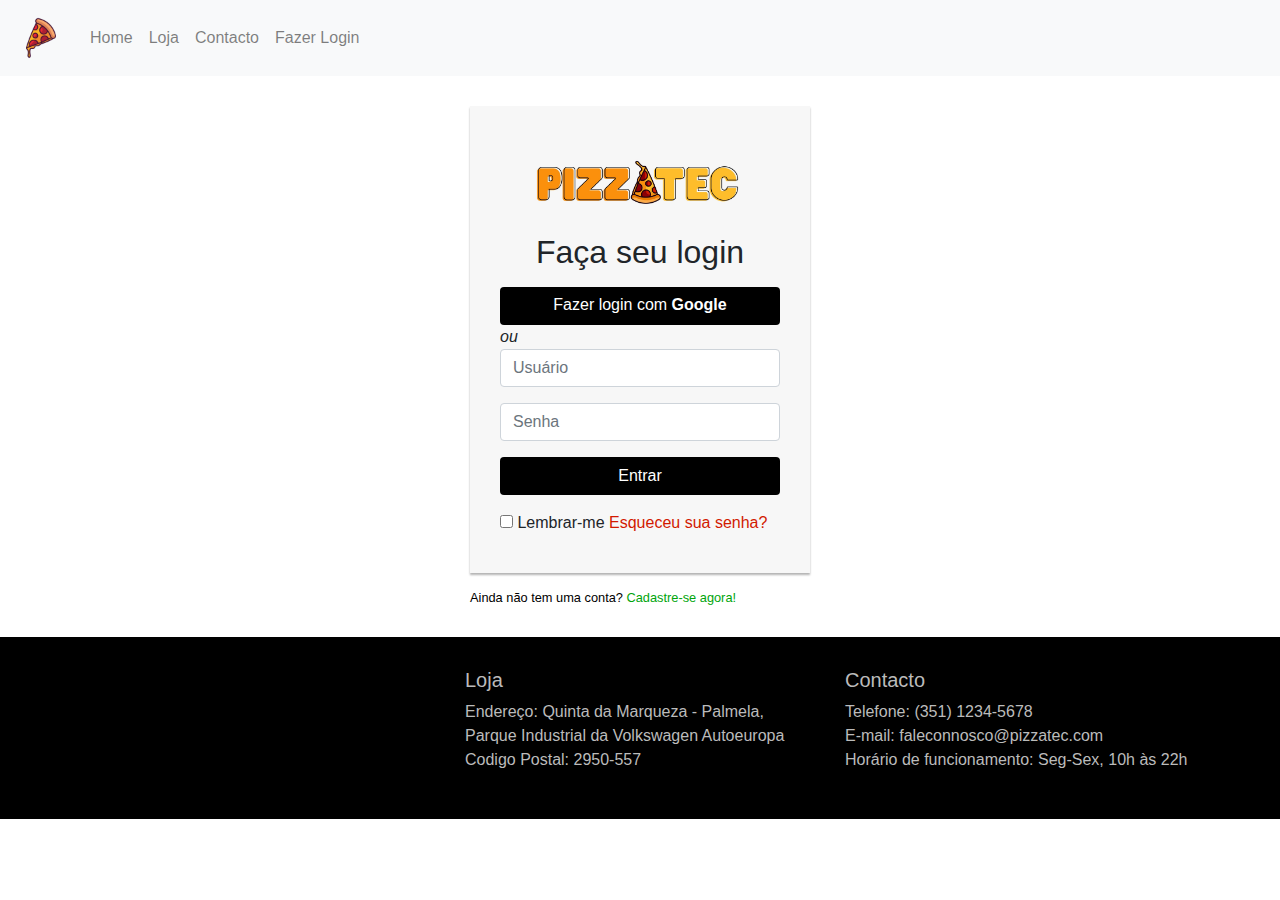
<file: login.html>
<!DOCTYPE html>
<html lang="pt-br">

<head>
    <meta charset="UTF-8">
    <meta name="viewport" content="width=device-width, initial-scale=1">
    <title>Login PizzaTec</title>
    <link rel="stylesheet" href="./styles.css">
    <link rel="stylesheet" href="./styleslogin.css">
    <link rel="stylesheet" href="https://maxcdn.bootstrapcdn.com/bootstrap/4.0.0/css/bootstrap.min.css"
        integrity="sha384-Gn5384xqQ1aoWXA+058RXPxPg6fy4IWvTNh0E263XmFcJlSAwiGgFAW/dAiS6JXm" crossorigin="anonymous">
    <link rel="icon" type="image/png" href="img/pizzalogo.png">
</head>

<body>

    <nav class="navbar navbar-expand-lg navbar-light bg-light">
        <a class="navbar-brand" href="#"><img src="img/pizzalogo.png" alt="" width="50px"></a>
        <button class="navbar-toggler" type="button" data-toggle="collapse" data-target="#navbarNav"
          aria-controls="navbarNav" aria-expanded="false" aria-label="Toggle navigation">
          <span class="navbar-toggler-icon"></span>
        </button>
        <div class="collapse navbar-collapse" id="navbarNav">
          <ul class="navbar-nav">
            <li class="nav-item">
              <a class="nav-link produtos-letra" href="index.html">Home</a>
            </li>
            <li class="nav-item">
              <a class="nav-link" href="#loja">Loja</a>
            </li>
            <li class="nav-item">
              <a class="nav-link" href="#contacto">Contacto</a>
            </li>
            <li class="nav-item">
              <a id="logout-span" class="nav-link" href="login.html">Fazer Login</a>
            </li>
          </ul>
        </div>
      </nav>

    <!-- Container que possui o formulário de login -->
    <div class="formulario-login">
        <!-- Formulário de login -->
        <form action="#" method="post" id="login-form">
            <div><img src="img/PizzaLogin.jpg" alt="" style="max-width: 100%; height: auto;"></div>
            <!-- Título do formulário -->
            <h2 class="titulo-formulario text-center">Faça seu login</h2>
            <!-- Botões de login com as redes sociais -->
            <div class="botoes-sociais text-center">
                <!-- Botão para login com Google -->
                <a href="#" class="btn btn-danger btn-block"
                    onclick="alert('O login com o Google está em manutenção. Tente novamente mais tarde.')">
                    <i class="fa fa-google"></i> Fazer login com <b>Google</b>
                </a>
            </div>
            <!-- Separador "ou" entre os botões de login -->
            <div class="separador-ou"><i>ou</i></div>
            <!-- Campo de nome de usuário -->
            <div class="form-group">
                <div class="input-group icone-input">
                    <input type="text" class="form-control" name="username" placeholder="Usuário" required="required"
                        id="username">
                </div>
            </div>
            <!-- Campo de senha -->
            <div class="form-group">
                <div class="input-group icone-input">
                    <input type="password" class="form-control" name="password" placeholder="Senha" required="required">
                </div>
            </div>
            <!-- Botão de submit -->
            <div class="form-group">
                <button type="submit" class="btn btn-danger btn-block botao-formulario">Entrar</button>
            </div>
            <!-- Checkbox para lembrar-me -->
            <div class="clearfix">
                <label class="checkbox-inline pull-left"><input type="checkbox"> Lembrar-me</label>
                <!-- Link para esqueci minha senha -->
                <a href="#" class="pull-right" style="color: #d21a00;">Esqueceu sua senha?</a>
            </div>
        </form>
        <!-- Texto para incentivar o cadastro -->
        <div class="texto-dica small" style="color: rgb(0, 0, 0);">Ainda não tem uma conta? <a href="#"
                style="color: #00a50b;" >Cadastre-se agora!</a>
        </div>
    </div>

    <!-- Script para lidar com o envio do formulário -->
    <script>
        // Adiciona um listener para o evento submit do formulário
        document.getElementById("login-form").addEventListener("submit", function (event) {
            // Impede que o formulário seja enviado para a página padrão de ação
            event.preventDefault();
            // Armazena o nome de usuário inserido no armazenamento local do navegador
            const username = document.querySelector('#username').value;
            localStorage.setItem('username', username);
            // Redireciona o usuário para a página index.html após o login
            window.location.href = 'index.html';
        });
    </script>


<footer class="footer mt-auto py-3 AdicionarCorFooter">
    <div class="container">
      <div class="row" style="align-items: center;">
        <div class="col-md-4 d-flex justify-content-center">
          <div class="rounded-map">
            <iframe
              src="https://www.google.com/maps/embed?pb=!1m18!1m12!1m3!1d779.7432139171924!2d-9.004531030163571!3d38.58047290000001!2m3!1f0!2f0!3f0!3m2!1i1024!2i768!4f13.1!3m3!1m2!1s0xd194622e5ad46d1%3A0x123b3f86b5ed915a!2sATEC%20-%20Academia%20de%20Forma%C3%A7%C3%A3o%20-%20Palmela!5e0!3m2!1spt-BR!2spt!4v1681570855575!5m2!1spt-BR!2spt"
              style="border:0;" allowfullscreen="" loading="lazy" referrerpolicy="no-referrer-when-downgrade"
              width="150" height="150"></iframe>
          </div>
        </div>
        <div class="col-md-4 justify-content-center" id="loja">
          <h5>Loja</h5>
          <p>
            Endereço: Quinta da Marqueza - Palmela, Parque Industrial da Volkswagen Autoeuropa<br>
            Codigo Postal: 2950-557
          </p>
        </div>
        <div class="col-md-4" id="contacto">
          <h5>Contacto</h5>
          <p>
            Telefone: (351) 1234-5678<br>
            E-mail: faleconnosco@pizzatec.com<br>
            Horário de funcionamento: Seg-Sex, 10h às 22h
          </p>
        </div>
      </div>
    </div>
  </footer>
  <script src="script.js"></script>
  <script src="https://code.jquery.com/jquery-3.2.1.slim.min.js"
    integrity="sha384-KJ3o2DKtIkvYIK3UENzmM7KCkRr/rE9/Qpg6aAZGJwFDMVNA/GpGFF93hXpG5KkN"
    crossorigin="anonymous"></script>
  <script src="https://cdn.jsdelivr.net/npm/popper.js@1.12.9/dist/umd/popper.min.js"
    integrity="sha384-ApNbgh9B+Y1QKtv3Rn7W3mgPxhU9K/ScQsAP7hUibX39j7fakFPskvXusvfa0b4Q"
    crossorigin="anonymous"></script>
  <script src="js/bootstrap.min.js"></script>
</body>

</html>
</file>
<file: styles.css>
@import url('https://fonts.googleapis.com/css2?family=Nabla&family=Oswald:wght@200;300;400&display=swap');
/* LETRA DE BOASVINDAS */
.boasvindas {
  size: 2em;
  color: #333333 !important;
}


/* Estilos do Navbar */
.navbar-css {
  background-color: rgb(122, 122, 122);
}

.navbar a {
  color: aliceblue;
}

/* ICONE CART */
.icon-cart {
  margin-left: 5%;
}



/* Estilos do menu de produtos */
.produtos-2 {
  display: flex;
  justify-content: space-around;
  align-items: center;
  padding-top: 15px;
  margin: 0;
  background-color: #ffba3bea;
  box-shadow: inset 0px 6px 20px 0px #f40303;
}

.produtos-2 li {
  margin: 0 10px;

  list-style: none;
}

.produtos-letra {
  color: inherit;
  text-decoration: none;
}

.produtos-2 {
  font-weight: 500;
  color: #1b1b1b;
  letter-spacing: 2px;
  text-transform: uppercase;
  transition: 0.5s;
}

.produtos-2 a:hover {
  text-decoration: none;
  color: #fff;
  text-shadow: 0 0 5px #f40303,
    0 0 25px #f40303,
    0 0 50px #f40303,
    0 0 100px #f40303;
}

/* Estilos do Carrossel */
#carousel-container .carousel-control-prev,
#carousel-container .carousel-control-next {
  opacity: 0.2;
}

#carousel-container:hover .carousel-control-prev,
#carousel-container:hover .carousel-control-next {
  opacity: 0.7;
}

/* Estilos dos produtos */
.produtos-section {
  display: none;
}

.active {
  display: block;
}

/* Arredondar as bordas das imagens */
.card-img-top {
  border-radius: 50%;
}

/* Estilos do overlay do carrinho */
#carrinhoOverlay {
  position: fixed;
  top: 0;
  left: 0;
  width: 100%;
  height: 100%;
  background-color: rgba(128, 128, 128, 0.5);
  display: none;
  align-items: center;
  justify-content: center;
}

/* Estilos do carrinho */
#carrinho {
  position: fixed;
  top: 50%;
  left: 50%;
  transform: translate(-50%, -50%);
  background-color: white;
  padding: 20px;
  border-radius: 10px;
  width: 80%;
  max-width: 500px;
  box-shadow: 0 0 10px rgba(0, 0, 0, 0.2);
  z-index: 10;
  display: none;
}

/* Personalizar o botão de fechar carrinho */
.close-btn {
  float: right;
  cursor: pointer;
  font-weight: bold;
  font-size: 1.2rem;
}

/* Estilos da animação do carrinho */
.animatedImage {
  position: fixed;
  z-index: 999;
  pointer-events: none;
  transform-origin: 0 0;
  transition: transform 0.8s, opacity 1s;
}

/* DEIXAR OPACO OS ITENS */
.disabled-products {
  opacity: 0.5;
  pointer-events: none;
}

.contcarrinho {
  display: flex;
  justify-content: right;
  padding-right: 2%;
  margin-top: -15px;
  transform: translateY(20px);

}

#iconeCarrinho {
  text-align: center;
  cursor: pointer;
}


/* CARRINHO NUMERO DE ITENS NO CARRINHO */

.contador-carrinho {
  position: absolute;
  top: -10px;
  right: 2px;
  background-color: rgba(255, 0, 0, 0.808);
  color: white;
  font-size: 12px;
  font-weight: bold;
  padding: 2px 5px;
  border-radius: 50%;
  display: none;
}

/* DESTACAR PAGINA QUE O CLIENTE ESTÁ */

.produtos-2 .nav-link.selected {
  box-shadow: inset -1px -18px 20px 0px #ffffff, inset 0px 9px 12px 0px #f40303, inset 0px 20px 20px 0px #ffffff, inset 2px 20px 4px 0px #ffffff;
  border-top: #030000 solid 13px;
  border-top-left-radius: 70%;
  border-top-right-radius: 70%;
  background-color: #ffffff;
  /* Mude a cor de acordo com sua preferência */
}


/* NOME, SABORES , PREÇOS , DESIGN */
.card {
  border-radius: 5px;
  box-shadow: 0 1px 3px rgba(0, 0, 0, 0.1);
}

.card-img-top {
  border-top-left-radius: 5px;
  border-top-right-radius: 5px;
}

.card-body {
  display: flex;
  flex-direction: column;
  align-items: center;
  justify-content: center;
}

.card-title {
  font-size: 20px;
  font-weight: bold;
  margin-bottom: 5px;
}

.card-text {
  font-size: 14px;
  color: #666;
  text-align: center;
  margin-bottom: 10px;
}

.card-ingredients {
  font-size: 14px;
  color: #888;
  text-align: center;
  margin-bottom: 0;
  height: 50px;
  overflow: hidden;
  text-overflow: ellipsis;
}




/* Cores do botao Adicionar ao Carrinho */
.btn-primary:focus,
.btn-primary.focus {
  box-shadow: none;
}

.btn-primary:not(:disabled):not(.disabled):active:focus {
  box-shadow: 0 0 0 0.2rem rgba(143, 143, 143, 0.5) !important;
}

.btn-primary {
  background-color: #020202 !important;
  border-color: #bbbbbb !important;
  color: #fff;
}

.AdicionarCor:hover {
  background-color: #f40303 !important;

}


/* RODAPE MINIMAPA */
.rounded-map {
  border-radius: 50%;
  overflow: hidden;
  width: 150px;
  height: 150px;
}

.AdicionarCorFooter {
  color: #bbbbbb;
  background-color: #000000;
}
</file>
<file: styleslogin.css>
body {
    background-color: rgb(255, 255, 255) !important;
}

.btn-danger {
    border: rgb(99, 99, 99) !important;
    background-color: black !important;
}

.formulario-login {
    /* Define o tamanho do container do formulário de login */
    width: 340px;
    /* Centraliza o container na página */
    margin: 30px auto;
}

.formulario-login form {
    /* Adiciona margem inferior ao formulário */
    margin-bottom: 15px;
    /* Define a cor de fundo do formulário */
    background: #f7f7f7;
    /* Adiciona sombreamento ao formulário */
    box-shadow: 0px 2px 2px rgba(0, 0, 0, 0.3);
    /* Adiciona padding ao formulário */
    padding: 30px;
}

.formulario-login h2 {
    /* Remove a margem superior do título */
    margin: 0 0 15px;
}

.formulario-login .hint-text {
    /* Define a cor do texto de dica */
    color: #777;
    /* Adiciona margem inferior ao texto de dica */
    padding-bottom: 15px;
    /* Centraliza o texto de dica */
    text-align: center;
}

.form-control,
.btn {
    /* Define o tamanho mínimo dos elementos de formulário e botões */
    min-height: 38px;
    /* Adiciona borda arredondada aos elementos de formulário e botões */
    border-radius: 2px;
}

.login-btn {
    /* Define o tamanho da fonte do botão de login */
    font-size: 15px;
    /* Deixa o texto do botão de login em negrito */
    font-weight: bold;
}

.or-separador {
    /* Adiciona margem ao separador "ou" */
    margin: 20px 0 10px;
    /* Centraliza o separador "ou" */
    text-align: center;
    /* Adiciona uma borda superior ao separador "ou" */
    border-top: 1px solid #ccc;
}

.or-separador i {
    /* Adiciona padding ao ícone do separador "ou" */
    padding: 0 10px;
    /* Define a cor de fundo do ícone do separador "ou" */
    background: #f7f7f7;
    /* Posiciona o ícone do separador "ou" */
    position: relative;
    top: -11px;
    z-index: 1;
}

.botao-social .btn {
    /* Adiciona margem aos botões de login com as redes sociais */
    margin: 10px 0;
    /* Define o tamanho da fonte dos botões de login com as redes sociais */
    font-size: 15px;
    /* Alinha o texto dos botões de login com as redes sociais à esquerda */
    text-align: left;
    /* Define a altura da linha dos botões de login com as redes sociais */
    line-height: 24px;
}

.botao-social .btn i {
    /* Alinha o ícone dos botões de login com as redes sociais à esquerda */
    float: left;
    /* Adiciona margem ao ícone dos botões de login com as redes sociais */
    margin: 4px 15px 0 5px;
    /* Define o tamanho mínimo do ícone dos botões de login com as redes sociais */
    min-width: 15px;
}

.input-group-addon .fa {
    /* Define o tamanho da fonte dos ícones do formulário de login */
    font-size: 18px;
}
</file>
